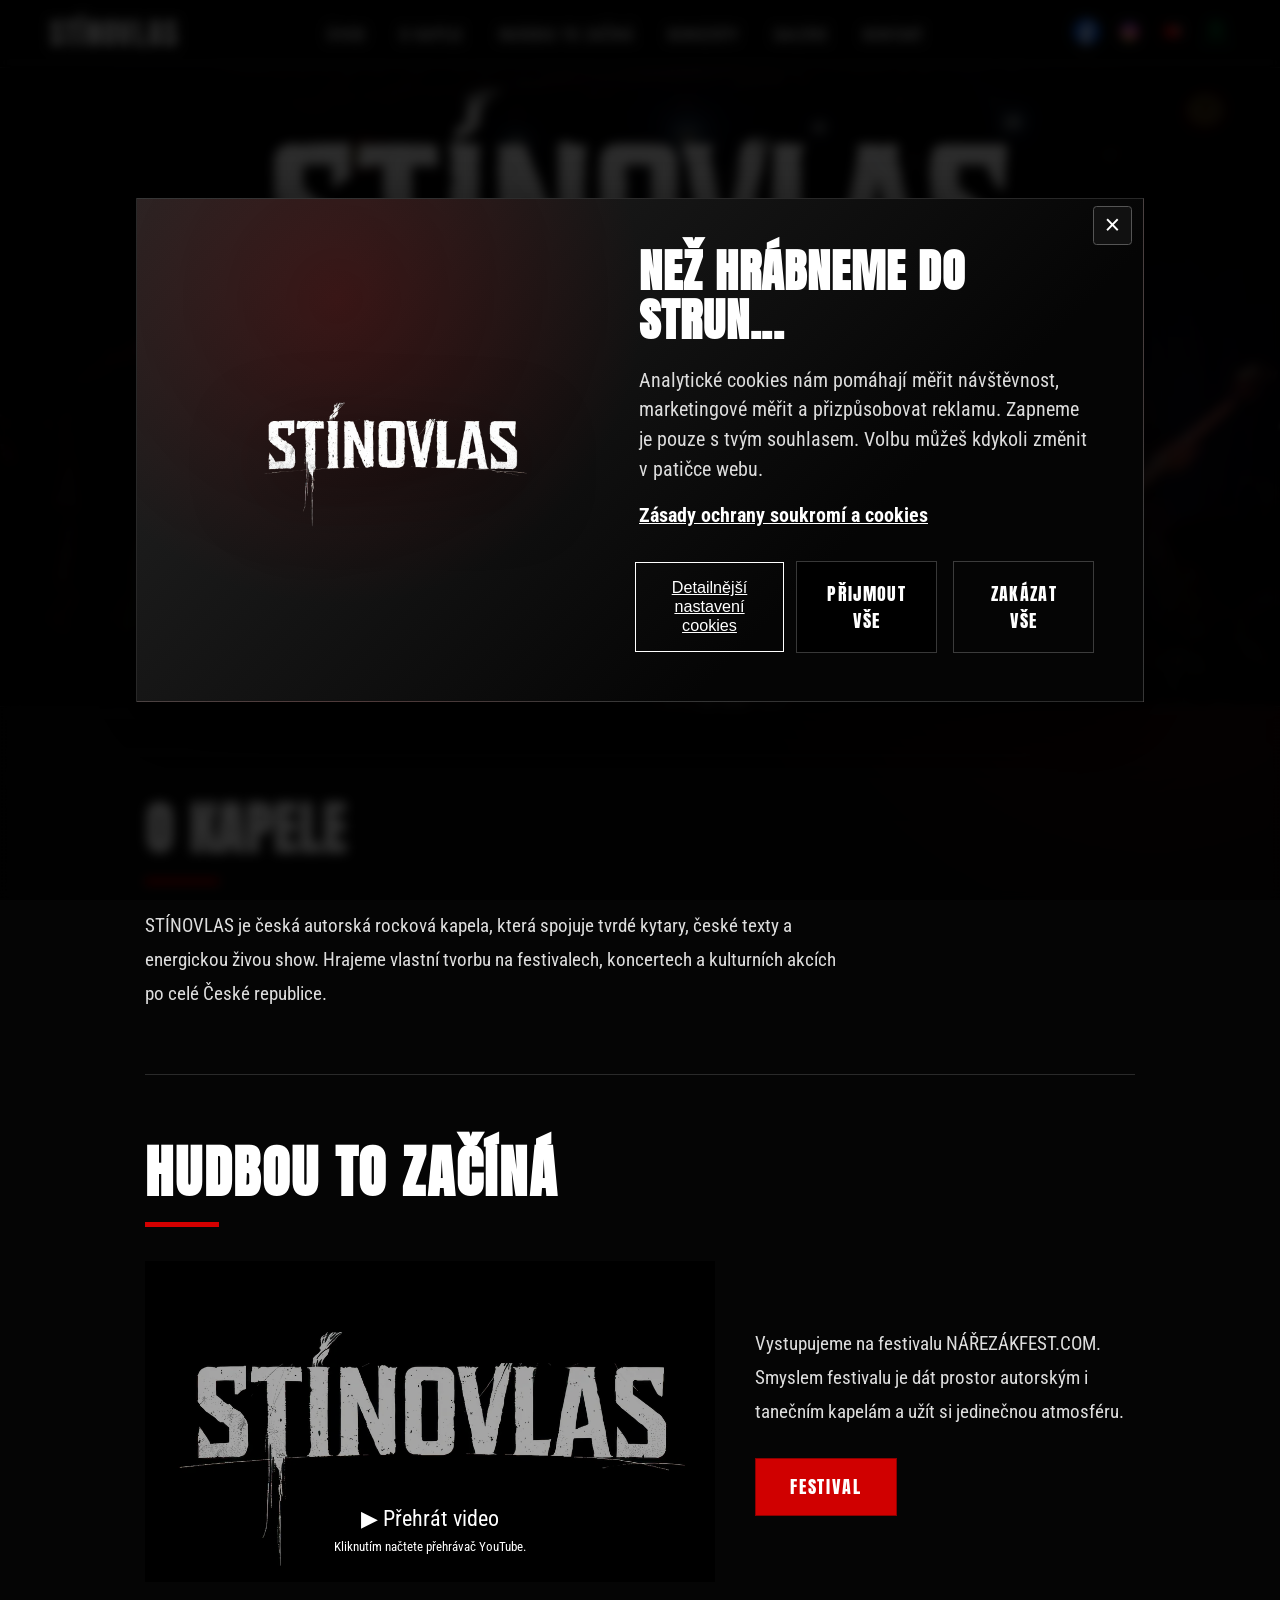
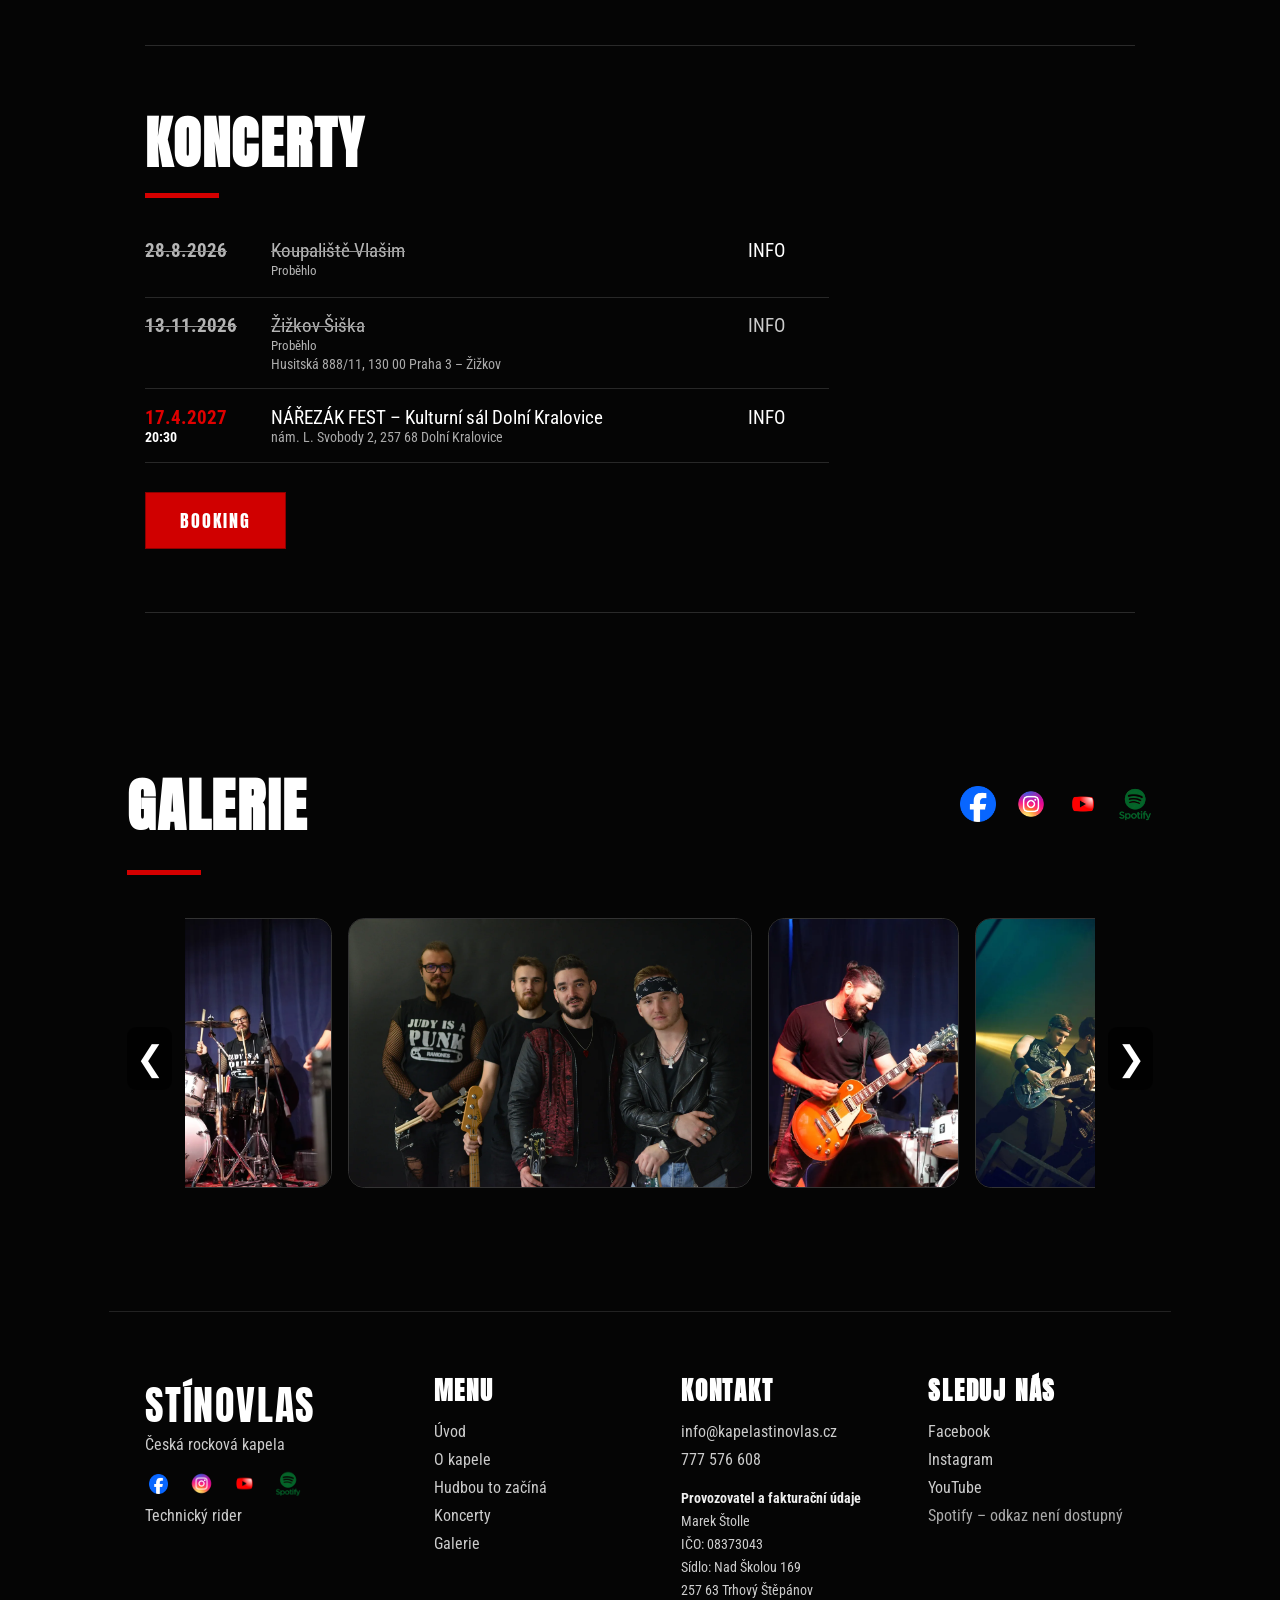
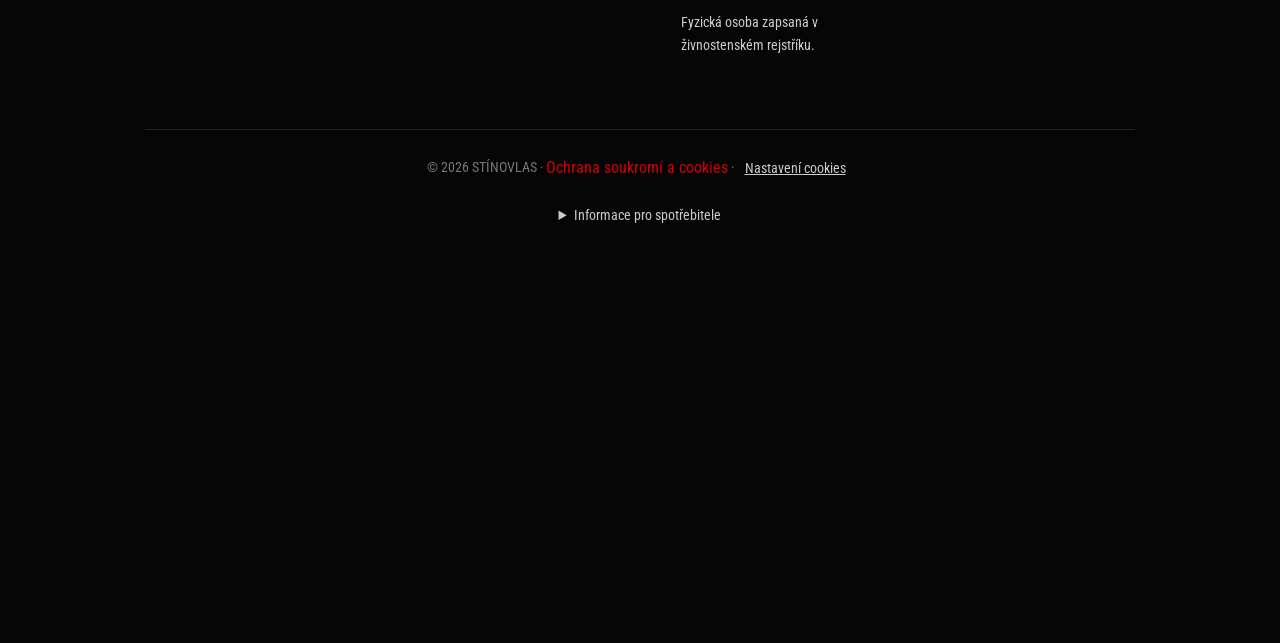
<file: index.html>
<!DOCTYPE html>
<html lang="cs">
<head>
<meta charset="UTF-8">
<meta name="facebook-domain-verification" content="3qruka4isf44i9z7tlztrp0shbj5p1" />
<meta name="viewport" content="width=device-width, initial-scale=1.0">
<title>STÍNOVLAS | Česká autorská rocková kapela</title>
<meta name="description" content="STÍNOVLAS – česká autorská rocková kapela pro festivaly, koncerty a eventy. Tvrdé kytary, syrové texty a energická živá show. Booking kapely.">
<meta name="robots" content="index, follow, max-image-preview:large">
<link rel="canonical" href="https://kapelastinovlas.cz/">

<meta property="og:locale" content="cs_CZ">
<meta property="og:type" content="website">
<meta property="og:site_name" content="STÍNOVLAS">
<meta property="og:title" content="STÍNOVLAS | Česká autorská rocková kapela">
<meta property="og:description" content="Česká autorská rocková kapela pro festivaly, koncerty a eventy. Tvrdé kytary, syrové texty a energická živá show.">
<meta property="og:url" content="https://kapelastinovlas.cz/">
<meta property="og:image" content="https://kapelastinovlas.cz/images/St%C3%ADnovlas%20OFICIAL.png">
<meta property="og:image:type" content="image/png">
<meta property="og:image:width" content="1200">
<meta property="og:image:height" content="630">
<meta property="og:image:alt" content="Oficiální logo české rockové kapely STÍNOVLAS">

<meta name="twitter:card" content="summary_large_image">
<meta name="twitter:title" content="STÍNOVLAS | Česká autorská rocková kapela">
<meta name="twitter:description" content="Česká autorská rocková kapela pro festivaly, koncerty a eventy.">
<meta name="twitter:image" content="https://kapelastinovlas.cz/images/St%C3%ADnovlas%20OFICIAL.png">
<meta name="twitter:image:alt" content="Oficiální logo české rockové kapely STÍNOVLAS">
<script type="application/ld+json">
{
  "@context": "https://schema.org",
  "@graph": [
    {
      "@type": "WebSite",
      "@id": "https://kapelastinovlas.cz/#website",
      "url": "https://kapelastinovlas.cz/",
      "name": "STÍNOVLAS",
      "inLanguage": "cs-CZ",
      "about": {
        "@id": "https://kapelastinovlas.cz/#band"
      }
    },
    {
      "@type": "MusicGroup",
      "@id": "https://kapelastinovlas.cz/#band",
      "name": "STÍNOVLAS",
      "alternateName": "Kapela STÍNOVLAS",
      "url": "https://kapelastinovlas.cz/",
      "logo": "https://kapelastinovlas.cz/images/St%C3%ADnovlas%20OFICIAL%20transparent.png",
      "image": "https://kapelastinovlas.cz/images/stinovlas%20tri.JPG",
      "description": "Česká autorská rocková kapela. Autorem, zakladatelem a zpěvákem je Marek Štolle.",
      "slogan": "Rock z hlubin stínů",
      "genre": [
        "Český rock",
        "Rock"
      ],
      "keywords": "rocková kapela, rock kapela, česká rocková kapela, autorská kapela, kapela na festival, kapela na festivaly, kapela na eventy, živá rocková hudba, rockový koncert, booking kapely",
      "areaServed": {
        "@type": "Country",
        "name": "Česko"
      },
      "contactPoint": {
        "@type": "ContactPoint",
        "contactType": "booking",
        "telephone": "+420777576608",
        "email": "info@kapelastinovlas.cz"
      },
      "sameAs": [
        "https://www.facebook.com/profile.php?id=61590322396879",
        "https://www.instagram.com/kapela_stinovlas/",
        "https://www.youtube.com/@Kapela_Stinovlas"
      ],
      "founder": {
        "@id": "https://kapelastinovlas.cz/#marek-stolle"
      },
      "member": [
        {
          "@id": "https://kapelastinovlas.cz/#marek-stolle"
        }
      ]
    },
    {
      "@type": "MusicEvent",
      "@id": "https://kapelastinovlas.cz/#zizkov-siska-2026",
      "name": "Žižkov Šiška",
      "startDate": "2026-11-13",
      "eventStatus": "https://schema.org/EventScheduled",
      "eventAttendanceMode": "https://schema.org/OfflineEventAttendanceMode",
      "description": "Koncert kapely STÍNOVLAS v klubu Žižkov Šiška v Praze.",
      "image": "https://kapelastinovlas.cz/images/stinovlas%20tri.JPG",
      "location": {
        "@type": "Place",
        "name": "Žižkov Šiška",
        "address": {
          "@type": "PostalAddress",
          "streetAddress": "Husitská 888/11",
          "postalCode": "130 00",
          "addressLocality": "Praha 3 – Žižkov",
          "addressCountry": "CZ"
        }
      },
      "performer": {
        "@id": "https://kapelastinovlas.cz/#band"
      },
      "url": "https://connect.boomevents.org/cs/prodej-hudebni-akce-fzyup"
    },
    {
      "@type": "MusicEvent",
      "@id": "https://kapelastinovlas.cz/#narezak-fest-2027",
      "name": "NÁŘEZÁK FEST",
      "startDate": "2027-04-17T20:30:00+02:00",
      "eventStatus": "https://schema.org/EventScheduled",
      "eventAttendanceMode": "https://schema.org/OfflineEventAttendanceMode",
      "description": "Koncert kapely STÍNOVLAS na festivalu NÁŘEZÁK FEST v Dolních Kralovicích.",
      "image": "https://kapelastinovlas.cz/images/stinovlas%20tri.JPG",
      "location": {
        "@type": "Place",
        "name": "Kulturní sál Dolní Kralovice",
        "address": {
          "@type": "PostalAddress",
          "streetAddress": "nám. L. Svobody 2",
          "postalCode": "257 68",
          "addressLocality": "Dolní Kralovice",
          "addressCountry": "CZ"
        }
      },
      "performer": {
        "@id": "https://kapelastinovlas.cz/#band"
      },
      "url": "https://narezakfest.com/"
    },
    {
      "@type": "Person",
      "@id": "https://kapelastinovlas.cz/#marek-stolle",
      "name": "Marek Štolle",
      "description": "Autor, zakladatel a zpěvák české autorské rockové kapely STÍNOVLAS.",
      "memberOf": {
        "@id": "https://kapelastinovlas.cz/#band"
      }
    }
  ]
}
</script>

<link href="https://fonts.googleapis.com/css2?family=Anton&family=Oswald:wght@500;600;700&family=Roboto+Condensed:wght@400;700&display=swap" rel="stylesheet">

<link rel="stylesheet" href="assets/site.css">
<link rel="preload" as="image" href="images/hero-poster.webp" fetchpriority="high">
</head>

<body>

<header>
  <div class="header-logo">STÍNOVLAS</div>

  <nav>
    <a href="#uvod">Úvod</a>
    <a href="#kapela">O kapele</a>
    <a href="#hudba">Hudbou to začíná</a>
    <a href="#koncerty">Koncerty</a>
    <a href="#galerie">Galerie</a>
    <a href="#kontakt">Kontakt</a>
  </nav>

  <div class="social-top">
   <a href="https://www.facebook.com/profile.php?id=61590322396879" target="_blank" rel="noopener"><img src="images/fb.png" alt="Facebook"></a>
    <a href="https://www.instagram.com/kapela_stinovlas/" target="_blank" rel="noopener"><img src="images/ig.png" alt="Instagram"></a>
    <a href="https://www.youtube.com/@Kapela_Stinovlas" target="_blank" rel="noopener"><img src="images/youtube.png" alt="YouTube"></a>
    <span aria-label="Spotify – odkaz zatím není dostupný" title="Spotify – odkaz zatím není dostupný" style="opacity:.45"><img src="images/spotify.png" alt="Spotify"></span>
  </div>
</header>

<main id="uvod" class="hero">
  <video class="hero-video" muted loop playsinline preload="none" poster="images/hero-poster.webp" aria-hidden="true" data-src="images/hero-optimized.mp4">
</video>
  <div class="hero-inner">

    <img class="hero-logo" src="images/logo.webp" srcset="images/logo-640.webp 640w, images/logo-1024.webp 1024w, images/logo.webp 2048w" sizes="100vw" width="2048" height="1152" alt="Oficiální logo české rockové kapely STÍNOVLAS" fetchpriority="high" decoding="async">

    <div class="hero-text">
      <h1>Rock z hlubin stínů</h1>
      <div class="red-line"></div>
      <p>
        Tvrdé kytary, syrové texty a energie, která tě smete.
        STÍNOVLAS hraje rock naplno a bez kompromisů.
      </p>
      <a class="btn" href="https://www.youtube.com/@Kapela_Stinovlas" target="_blank" rel="noopener">Poslouchat</a>
    </div>

  </div>
</main>

<section>

  <div class="content-block" id="kapela">
    <h2>O kapele</h2>
    <div class="red-line"></div>
         <p>
        STÍNOVLAS je česká autorská rocková kapela, která spojuje tvrdé kytary,
        české texty a energickou živou show. Hrajeme vlastní tvorbu na festivalech,
        koncertech a kulturních akcích po celé České republice.
      </p>
  </div>

  <div class="content-block" id="hudba">
  <h2>Hudbou to začíná</h2>
  <div class="red-line"></div>

  <div class="hudba-layout">
    <div class="video-wrap">
     <button class="video-preview" type="button" id="playYoutube" aria-label="Povolit YouTube a přehrát video z festivalu NÁŘEZÁK FEST">
  <img src="images/youtube-preview.webp" width="1200" height="630" alt="" loading="lazy" decoding="async">
  <span>▶ Přehrát video<br><small>Kliknutím načtete přehrávač YouTube.</small></span>
</button>
    </div>

    <div class="hudba-text">
      <p>
        Vystupujeme na festivalu NÁŘEZÁKFEST.COM. Smyslem festivalu je dát prostor
        autorským i tanečním kapelám a užít si jedinečnou atmosféru.
      </p>
      <a class="btn" href="https://www.narezakfest.com/" target="_blank" rel="noopener">Festival</a>

    </div>
  </div>
</div>
  <div class="content-block" id="koncerty">
    <h2>Koncerty</h2>
    <div class="red-line"></div>

      <div class="concert-row concert-past">
  <div class="date"><time datetime="2026-08-28">28.8.2026</time></div>
  <div><span class="concert-name">Koupaliště Vlašim</span><span class="concert-status">Proběhlo</span></div>
  <div>INFO</div>
</div>

<div class="concert-row concert-past">
  <div class="date">
    <time datetime="2026-11-13">13.11.2026</time>
  </div>
  <div>
    <span class="concert-name">Žižkov Šiška</span>
    <span class="concert-status">Proběhlo</span>
    <span style="display:block;color:#aaa;font-size:15px;">
      Husitská 888/11, 130 00 Praha 3 – Žižkov
    </span>
  </div>
  <div><a href="https://connect.boomevents.org/cs/prodej-hudebni-akce-fzyup" target="_blank" rel="noopener" aria-label="Informace o koncertu Žižkov Šiška 13. listopadu 2026">INFO</a></div>
</div>

<div class="concert-row">
  <div class="date">
    <time datetime="2027-04-17T20:30:00+02:00">
      17.4.2027
      <span style="display:block;color:#fff;font-size:16px;">20:30</span>
    </time>
  </div>
  <div>
    NÁŘEZÁK FEST – Kulturní sál Dolní Kralovice
    <span style="display:block;color:#aaa;font-size:15px;">
      nám. L. Svobody 2, 257 68 Dolní Kralovice
    </span>
  </div>
  <div><a href="https://narezakfest.com/" target="_blank" rel="noopener">INFO</a></div>
</div>

    <a class="btn" href="#kontakt">Booking</a>
  </div>

</section>

<section class="gallery-section" id="galerie">

  <div class="gallery-head">
    <h2>Galerie</h2>

    <div class="gallery-socials">
      <a href="https://www.facebook.com/profile.php?id=61590322396879" target="_blank" rel="noopener"><img src="images/fb.png" alt="Facebook"></a>
      <a href="https://www.instagram.com/kapela_stinovlas/" target="_blank" rel="noopener"><img src="images/ig.png" alt="Instagram"></a>
      <a href="https://www.youtube.com/@Kapela_Stinovlas" target="_blank" rel="noopener"><img src="images/youtube.png" alt="YouTube"></a>
      <span aria-label="Spotify – odkaz zatím není dostupný" title="Spotify – odkaz zatím není dostupný" style="opacity:.45"><img src="images/spotify.png" alt="Spotify"></span>
    </div>
  </div>

  <div class="gallery-line"></div>

 <div class="gallery-carousel" role="region" aria-roledescription="karusel" aria-label="Galerie kapely STÍNOVLAS">
<button class="gallery-prev" type="button" aria-label="Předchozí fotografie">&#10094;</button>
<div class="gallery-grid" aria-label="Fotografie kapely">
  <img src="images/gallery-12.webp" data-full="images/DSC_2344.jpg" tabindex="0" role="button" aria-label="Otevřít fotografii 1 z 12" width="1600" height="1068" loading="lazy" decoding="async" alt="Čtyři členové kapely STÍNOVLAS s nástroji ve studiu">
  <img src="images/gallery-02.webp" data-full="images/DSC06266.JPG" tabindex="0" role="button" aria-label="Otevřít fotografii 2 z 12" width="1692" height="2400" loading="lazy" decoding="async" style="object-position:center center;" alt="STÍNOVLAS při koncertě">
  <img src="images/gallery-01.webp" data-full="images/stinovlas duo.jpg" tabindex="0" role="button" aria-label="Otevřít fotografii 3 z 12" width="1600" height="2400" loading="lazy" decoding="async" style="object-position:center 60%;" alt="Dva členové kapely STÍNOVLAS">
  <img src="images/gallery-13.webp" data-full="images/DSC_2778.jpg" tabindex="0" role="button" aria-label="Otevřít fotografii 4 z 12" width="1068" height="1600" loading="lazy" decoding="async" alt="Kapela STÍNOVLAS s kytarami na světlém pozadí">
  <img src="images/gallery-05.webp" data-full="images/DSC06306.JPG" tabindex="0" role="button" aria-label="Otevřít fotografii 5 z 12" width="1477" height="2400" loading="lazy" decoding="async" style="object-position:center center;" alt="Živé vystoupení kapely STÍNOVLAS">
  <img src="images/gallery-03.webp" data-full="images/stinovlas tri.JPG" tabindex="0" role="button" aria-label="Otevřít fotografii 6 z 12" width="1600" height="2400" loading="lazy" decoding="async" style="object-position:center center;" alt="Členové české rockové kapely STÍNOVLAS">
  <img src="images/gallery-08.webp" data-full="images/IMG_7737.JPG" tabindex="0" role="button" aria-label="Otevřít fotografii 7 z 12" width="1600" height="2400" loading="lazy" decoding="async" style="object-position:center 60%;" alt="STÍNOVLAS na pódiu">
  <img src="images/gallery-14.webp" data-full="images/DSC_2870.jpg" tabindex="0" role="button" aria-label="Otevřít fotografii 8 z 12" width="1600" height="1068" loading="lazy" decoding="async" alt="Kapela STÍNOVLAS s nástroji v podzimním parku">
  <img src="images/gallery-04.webp" data-full="images/tinovlas jedna.png" tabindex="0" role="button" aria-label="Otevřít fotografii 9 z 12" width="1024" height="1536" loading="lazy" decoding="async" style="object-position:center 35%;" alt="Portrét člena kapely STÍNOVLAS">
  <img src="images/gallery-07.webp" data-full="images/svatstinovlas siroky dva.jpg" tabindex="0" role="button" aria-label="Otevřít fotografii 10 z 12" width="2400" height="1600" loading="lazy" decoding="async" style="object-position:35% center;" alt="Společná fotografie kapely STÍNOVLAS">
  <img src="images/gallery-15.webp" data-full="images/DSC06245.1.JPG" tabindex="0" role="button" aria-label="Otevřít fotografii 11 z 12" width="824" height="1600" loading="lazy" decoding="async" alt="Kytarista STÍNOVLAS s kytarou nad pódiem">
  <img src="images/gallery-11.webp" data-full="images/DSC06308.JPG" tabindex="0" role="button" aria-label="Otevřít fotografii 12 z 12" width="1600" height="2400" loading="lazy" decoding="async" style="object-position:center center;" alt="Rocková kapela STÍNOVLAS naživo">
</div>
<button class="gallery-next" type="button" aria-label="Další fotografie">&#10095;</button>
</div>
  <div class="gallery-controls" style="display:none"><button class="gallery-autoplay" id="galleryAutoplay" type="button" aria-pressed="false" hidden>Pozastavit posouvání</button></div>
</section>
<div class="lightbox" id="galleryLightbox" role="dialog" aria-modal="true" aria-label="Fotografie kapely STÍNOVLAS">
  <button class="lightbox-close" type="button" aria-label="Zavřít galerii">&times;</button>
  <button class="lightbox-prev" type="button" aria-label="Předchozí fotografie">&#10094;</button>

  <img class="lightbox-image" id="lightboxImage" alt="Galerie STÍNOVLAS">

  <button class="lightbox-next" type="button" aria-label="Další fotografie">&#10095;</button>
</div>
<footer id="kontakt">

  <div>
    <div class="footer-logo">STÍNOVLAS</div>
    <p>Česká rocková kapela</p>

    <div class="footer-socials">
      <a href="https://www.facebook.com/profile.php?id=61590322396879" target="_blank" rel="noopener"><img src="images/fb.png" alt="Facebook"></a>
      <a href="https://www.instagram.com/kapela_stinovlas/" target="_blank" rel="noopener"><img src="images/ig.png" alt="Instagram"></a>
      <a href="https://www.youtube.com/@Kapela_Stinovlas" target="_blank" rel="noopener"><img src="images/youtube.png" alt="YouTube"></a>
      <span aria-label="Spotify – odkaz zatím není dostupný" title="Spotify – odkaz zatím není dostupný" style="opacity:.45"><img src="images/spotify.png" alt="Spotify"></span>
    </div>
   <a href="images/Stinovlas%20rider%20a%20output%20list%20final.pdf" target="_blank">Technický rider</a>
  </div>

  <div>
    <h3>Menu</h3>
    <a href="#uvod">Úvod</a>
    <a href="#kapela">O kapele</a>
    <a href="#hudba">Hudbou to začíná</a>
    <a href="#koncerty">Koncerty</a>
    <a href="#galerie">Galerie</a>
  </div>

  <div>
    <h3>Kontakt</h3>
    <a href="mailto:info@kapelastinovlas.cz">info@kapelastinovlas.cz</a>
    <a href="tel:+420777576608">777 576 608</a>
    <div class="billing-details" id="provozovatel">
      <p><strong>Provozovatel a fakturační údaje</strong><br>
      Marek Štolle<br>
      IČO: 08373043<br>
      Sídlo: Nad Školou 169<br>
      257 63 Trhový Štěpánov</p>
      <p>Fyzická osoba zapsaná v živnostenském rejstříku.</p>
    </div>
  </div>

  <div>
       <h3>Sleduj nás</h3>
    <a href="https://www.facebook.com/profile.php?id=61590322396879" target="_blank" rel="noopener">Facebook</a>
    <a href="https://www.instagram.com/kapela_stinovlas/" target="_blank" rel="noopener">Instagram</a>
    <a href="https://www.youtube.com/@Kapela_Stinovlas" target="_blank" rel="noopener">YouTube</a>
    <span style="display:block;color:#aaa;font-size:18px">Spotify – odkaz není dostupný</span>
  </div>

  <div class="copy">
    © 2026 STÍNOVLAS · <a href="ochrana-soukromi-STINOVLAS.html" style="display:inline;color:#d40000;">Ochrana soukromí a cookies</a> · <button type="button" class="cookie-footer" id="cookieOpen">Nastavení cookies</button>
    <details class="consumer-info">
      <summary>Informace pro spotřebitele</summary>
      <p>Vystoupení sjednáváme individuálně e-mailem nebo telefonicky; cenu a podmínky potvrdíme před uzavřením smlouvy. Tento web neobsahuje objednávkový formulář ani přímý prodej vstupenek.</p>
      <p>Případné reklamace služeb můžete uplatnit na <a href="mailto:info@kapelastinovlas.cz">info@kapelastinovlas.cz</a> nebo na adrese sídla uvedené výše. Reklamace spotřebitelů vyřizujeme v zákonné lhůtě, nejpozději do 30 dnů, není-li se spotřebitelem dohodnuta delší lhůta.</p>
      <p>Pokud se spor ze smlouvy o poskytnutí služby spotřebiteli nepodaří vyřešit dohodou, může se spotřebitel obrátit na Českou obchodní inspekci, která je příslušným subjektem mimosoudního řešení spotřebitelských sporů: <a href="https://coi.gov.cz/informace-o-adr/" target="_blank" rel="noopener">coi.gov.cz/informace-o-adr/</a>.</p>
    </details>
  </div>

</footer>
  <div class="cookie-overlay" id="cookieOverlay">
  <div class="cookie-box" role="dialog" aria-modal="true" aria-labelledby="cookieTitle">
    <button type="button" class="cookie-close" id="cookieClose" aria-label="Zavřít bez změny souhlasu">&times;</button>
    <div class="cookie-visual">
      <img src="images/logo.webp" srcset="images/logo-640.webp 640w, images/logo-1024.webp 1024w, images/logo.webp 2048w" sizes="(max-width: 760px) 80vw, 460px" width="2048" height="1152" alt="Stínovlas">
    </div>

    <div class="cookie-content">
      <h2 id="cookieTitle">Než hrábneme do strun...</h2>

      <p>
        Analytické cookies nám pomáhají měřit návštěvnost, marketingové měřit a přizpůsobovat reklamu.
        Zapneme je pouze s tvým souhlasem. Volbu můžeš kdykoli změnit v patičce webu.
      </p>
<p style="margin:18px 0 0;">
  <a href="ochrana-soukromi-STINOVLAS.html" style="color:#fff;font-weight:700;text-decoration:underline;">
    Zásady ochrany soukromí a cookies
  </a>
</p>
      <div class="cookie-actions">
        <button class="cookie-detail-btn" type="button" id="cookieDetailsBtn">
          Detailnější nastavení cookies
        </button>

        <button class="cookie-main-btn" type="button" id="cookieAcceptAll">
          Přijmout vše
        </button>
        <button class="cookie-reject-btn" type="button" id="cookieReject">
  Zakázat vše
</button>
      </div>

      <div class="cookie-settings" id="cookieSettings">
        <div class="cookie-row">
          <div>
            <strong>Nezbytné</strong>
            <span>Nutné pro správné fungování webu.</span>
          </div>
          <input type="checkbox" checked disabled aria-label="Nezbytné cookies">
        </div>

        <div class="cookie-row">
          <div>
            <strong>Analytické</strong>
            <span>Pomáhají nám měřit výkon webu.</span>
          </div>
          <input type="checkbox" id="analyticsCookies" aria-label="Analytické cookies">
        </div>

        <div class="cookie-row">
          <div>
            <strong>Marketingové</strong>
            <span>Umožní retargeting a měření reklam, například přes Facebook / Meta Pixel.</span>
          </div>
          <input type="checkbox" id="marketingCookies" aria-label="Marketingové cookies">
        </div>

        <div class="cookie-bottom">

          <button class="cookie-save-btn" type="button" id="cookieSave">
            Přijmout vybrané
          </button>
        </div>
      </div>
    </div>
  </div>
</div>

<script src="assets/gallery.js" defer></script>
<script src="assets/reveal.js" defer></script>

<script src="assets/consent.js" defer></script>
<script src="assets/media.js" defer></script>
</body>
</html>
</file>
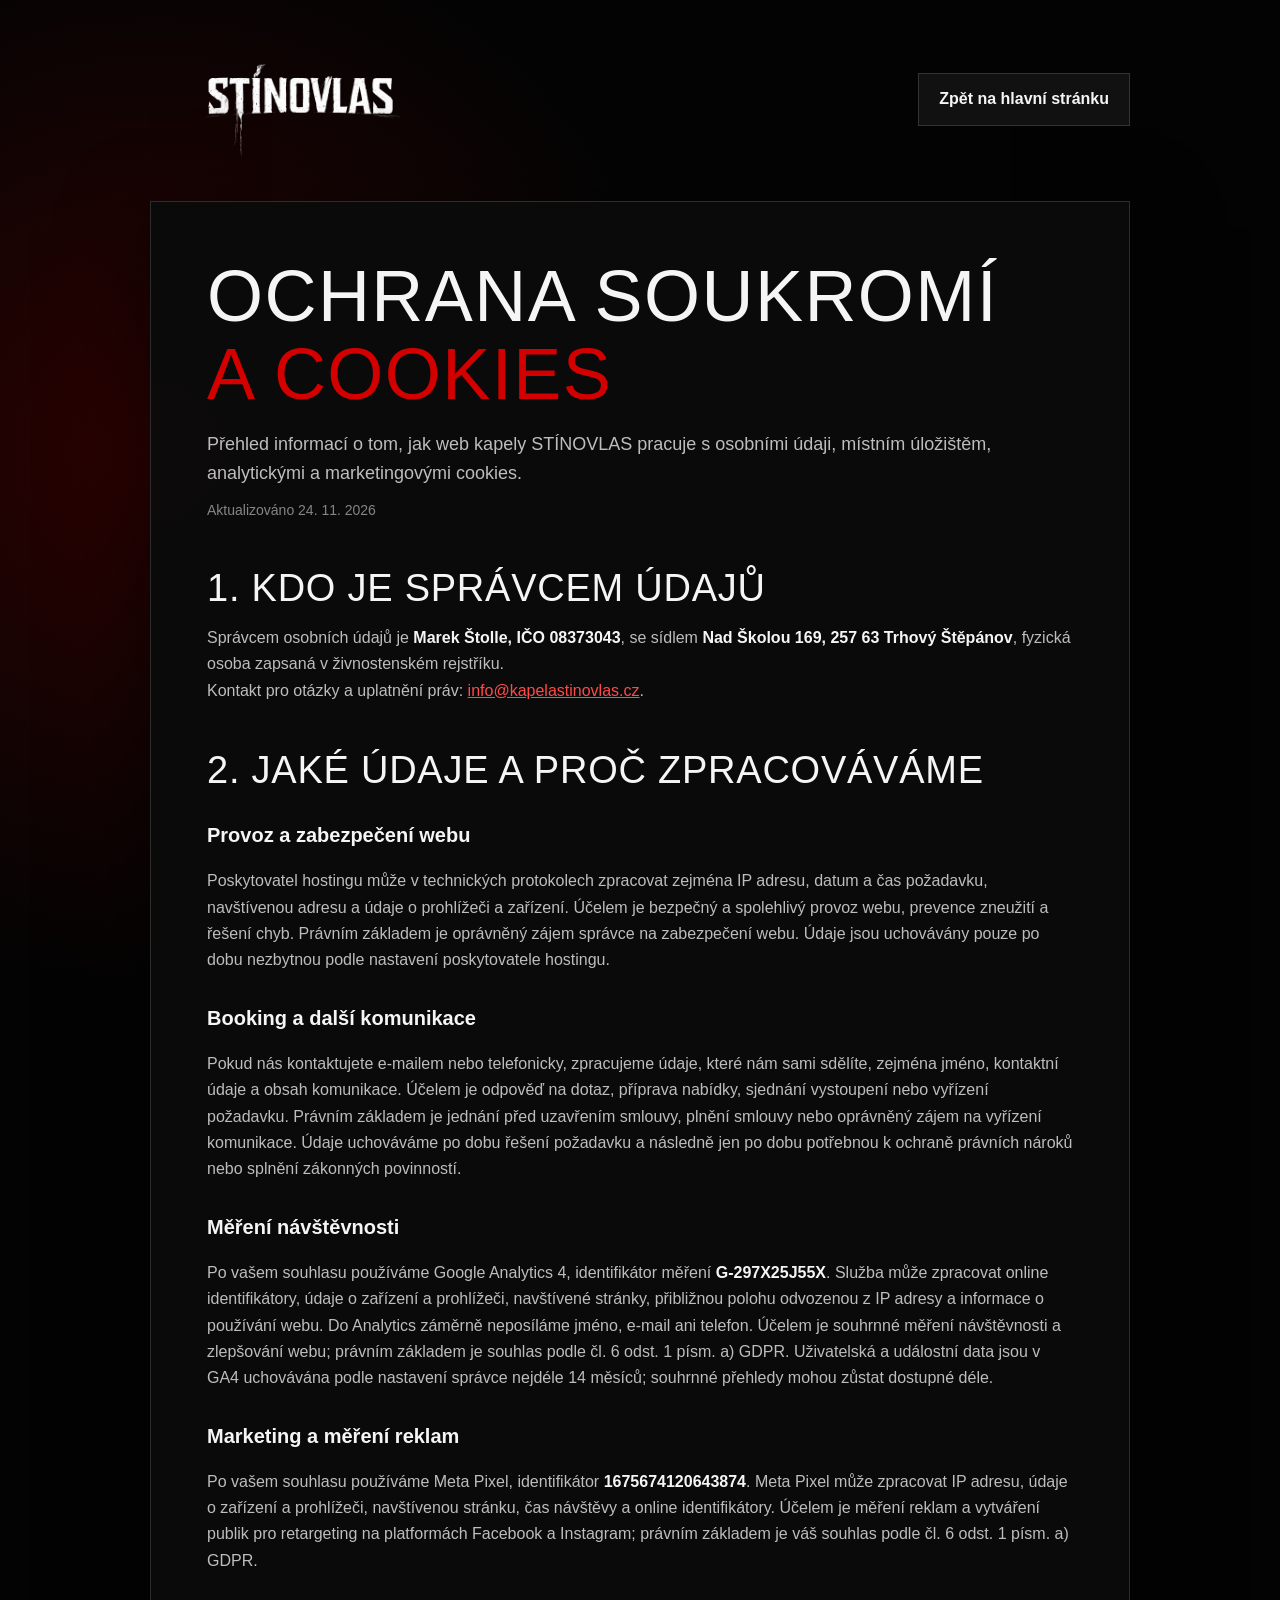
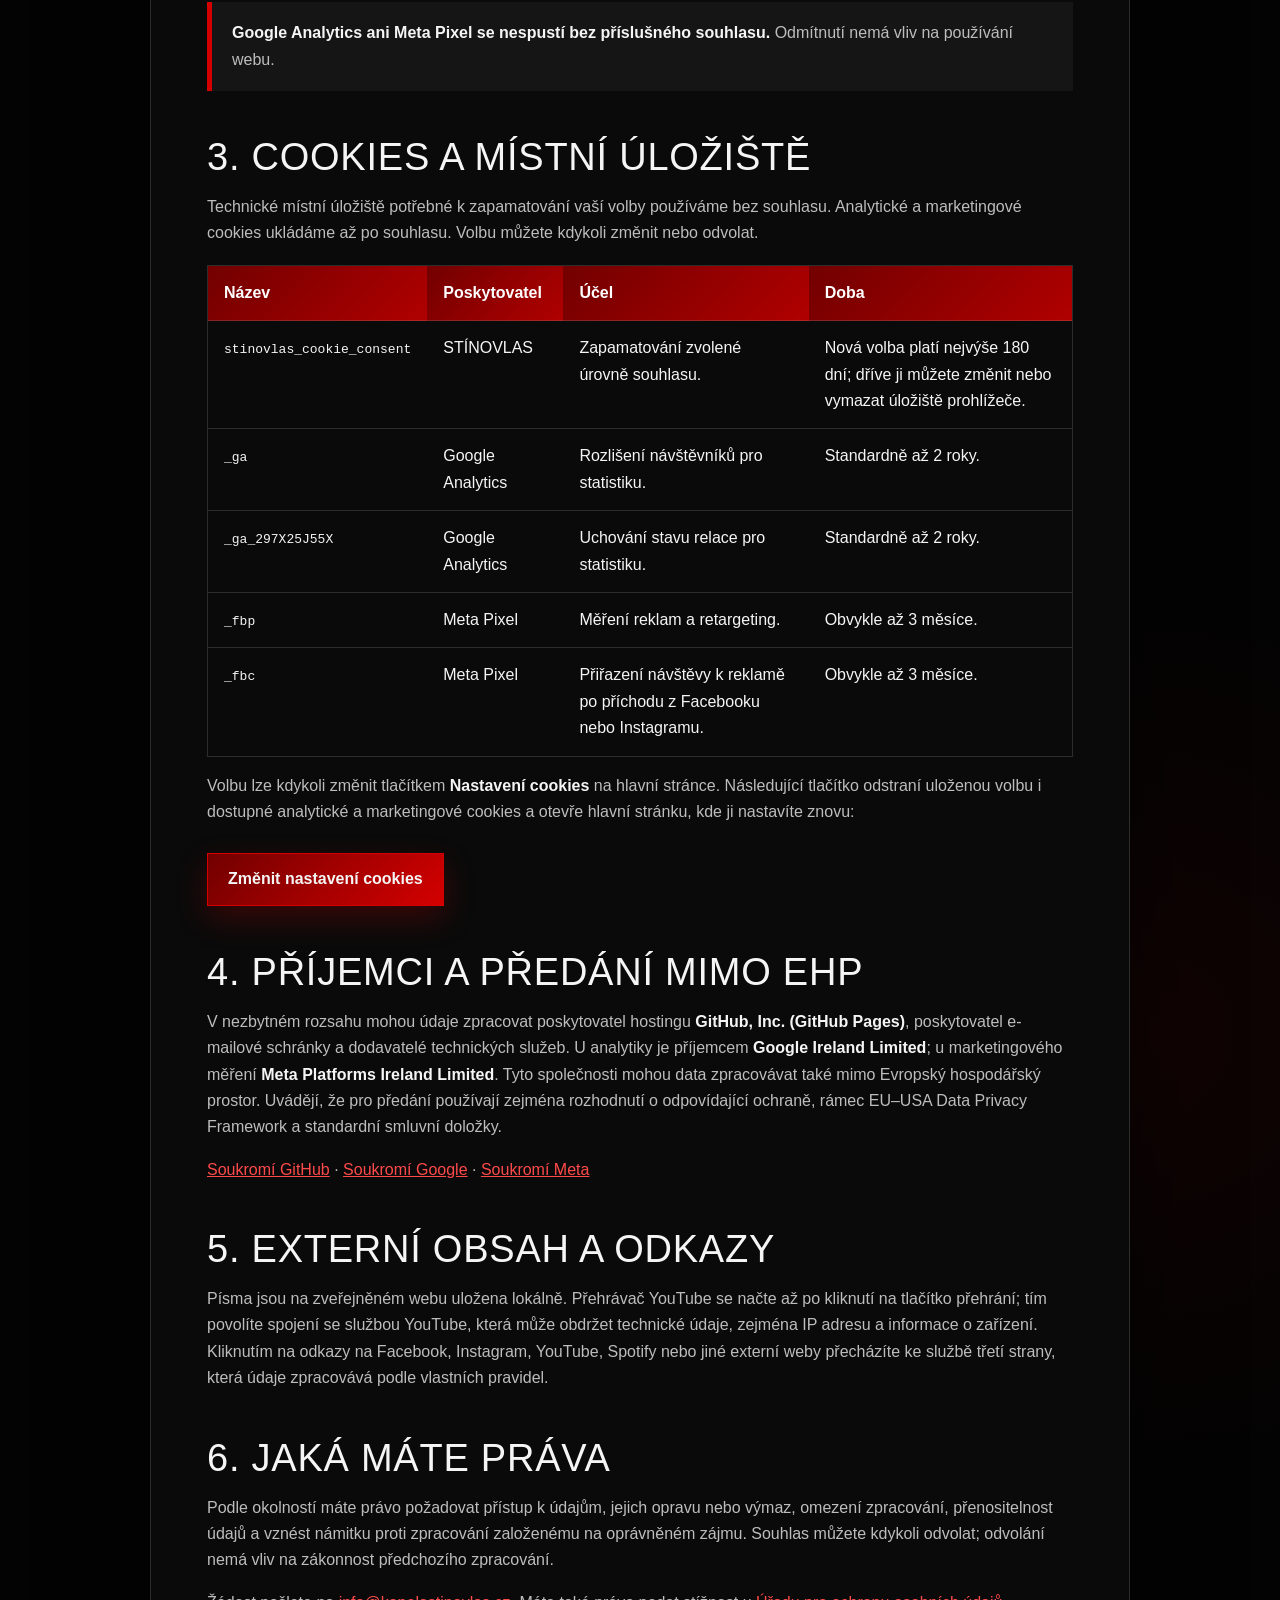
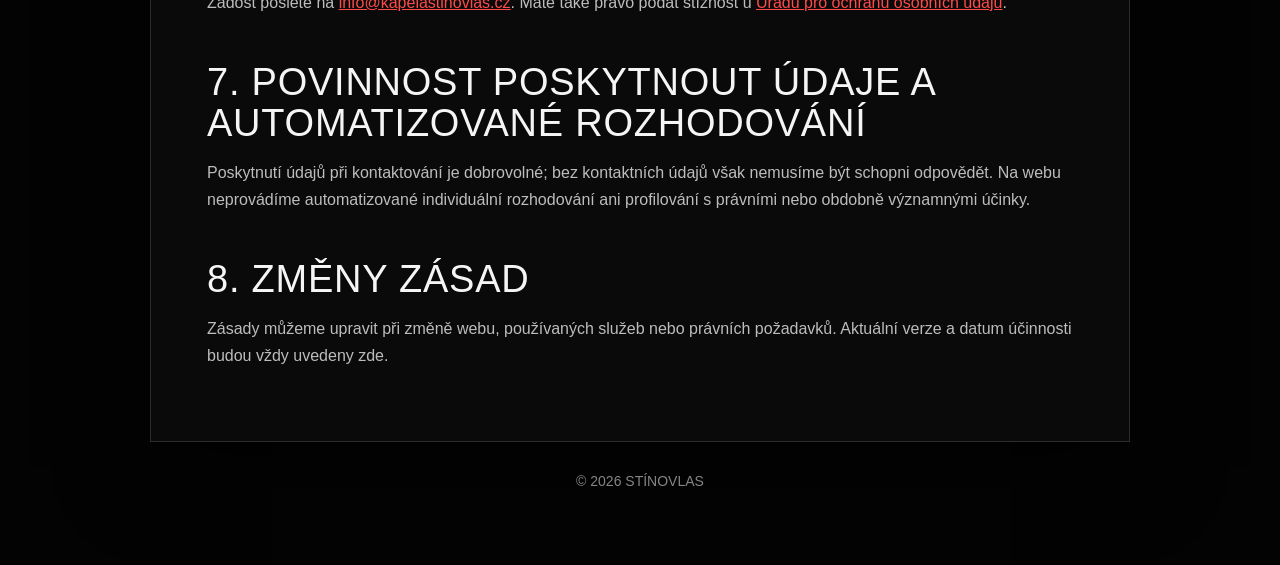
<file: ochrana-soukromi-STINOVLAS.html>
<!doctype html>
<html lang="cs">
<head>
  <meta charset="utf-8">
  <meta name="viewport" content="width=device-width, initial-scale=1">
  <title>Ochrana soukromí a cookies | STÍNOVLAS</title>
  <meta name="description" content="Informace o zpracování osobních údajů a používání cookies na webu kapely STÍNOVLAS.">
  <link rel="canonical" href="https://kapelastinovlas.cz/ochrana-soukromi-STINOVLAS.html">
  <style>
    :root{
      color-scheme:dark;
      --bg:#030303;
      --panel:#0b0b0b;
      --text:#f5f5f5;
      --muted:#bdbdbd;
      --line:rgba(255,255,255,.14);
      --red:#d40000;
      --red-dark:#720000;
      --max:980px;
    }

    *{box-sizing:border-box}
    html{scroll-behavior:smooth}

    body{
      margin:0;
      min-height:100vh;
      color:var(--text);
      background:
        radial-gradient(circle at 12% 12%,rgba(150,0,0,.28),transparent 34rem),
        radial-gradient(circle at 90% 70%,rgba(90,0,0,.16),transparent 28rem),
        var(--bg);
      font-family:Arial,Helvetica,sans-serif;
      line-height:1.65;
    }

    a{color:#ff4a4a}
    a:focus-visible,button:focus-visible{outline:3px solid #fff;outline-offset:4px}

    .page{
      width:min(var(--max),calc(100% - 32px));
      margin:auto;
      padding:32px 0 72px;
    }

    .topbar{
      display:flex;
      align-items:center;
      justify-content:space-between;
      gap:24px;
      margin-bottom:34px;
    }

    .logo{
      display:block;
      width:min(300px,64vw);
      max-height:135px;
      object-fit:contain;
    }

    .back,.cookie-button{
      display:inline-flex;
      align-items:center;
      justify-content:center;
      min-height:48px;
      padding:12px 20px;
      border:1px solid var(--line);
      color:var(--text);
      background:#111;
      font:inherit;
      font-weight:800;
      text-decoration:none;
      cursor:pointer;
    }

    .back:hover{border-color:var(--red)}

    .cookie-button{
      border-color:var(--red);
      background:linear-gradient(135deg,var(--red-dark),var(--red));
      box-shadow:0 12px 32px rgba(212,0,0,.24);
    }

    main{
      padding:clamp(24px,5vw,56px);
      border:1px solid var(--line);
      background:rgba(11,11,11,.96);
      box-shadow:0 25px 80px rgba(0,0,0,.55);
    }

    h1,h2{
      font-family:Impact,"Arial Narrow",Arial,sans-serif;
      font-weight:400;
      text-transform:uppercase;
      line-height:1.08;
      letter-spacing:.02em;
    }

    h1{
      max-width:850px;
      margin:0 0 16px;
      font-size:clamp(38px,7vw,72px);
    }

    h1 span{color:var(--red)}
    h2{margin:46px 0 12px;font-size:clamp(27px,4vw,38px)}
    h3{margin:28px 0 8px;font-size:20px}
    p,li{color:var(--muted)}
    strong{color:var(--text)}

    .lead{max-width:790px;margin:0 0 10px;font-size:18px}
    .updated{margin:0;color:#858585;font-size:14px}

    .notice{
      margin:28px 0;
      padding:18px 20px;
      border-left:5px solid var(--red);
      background:#151515;
    }

    .notice p{margin:0}
    ul{padding-left:22px}

    .table-wrap{
      overflow-x:auto;
      margin-top:18px;
      border:1px solid var(--line);
    }

    table{width:100%;min-width:720px;border-collapse:collapse}

    th,td{
      padding:14px 16px;
      border-bottom:1px solid var(--line);
      text-align:left;
      vertical-align:top;
    }

    th{color:#fff;background:linear-gradient(135deg,var(--red-dark),#b00000)}
    tr:last-child td{border-bottom:0}
    .actions{display:flex;flex-wrap:wrap;gap:12px;margin-top:28px}

    footer{
      padding:28px 0 0;
      color:#858585;
      text-align:center;
      font-size:14px;
    }

    @media(max-width:620px){
      .topbar{align-items:flex-start;flex-direction:column}
      .back{width:100%}
      .actions>*{width:100%}
    }
  </style>
</head>
<body>
  <div class="page">
    <header class="topbar">
      <a href="index.html" aria-label="Zpět na web STÍNOVLAS">
        <img class="logo" src="images/logo.webp" alt="STÍNOVLAS">
      </a>
      <a class="back" href="index.html">Zpět na hlavní stránku</a>
    </header>

    <main>
      <h1>Ochrana soukromí <span>a cookies</span></h1>
      <p class="lead">Přehled informací o tom, jak web kapely STÍNOVLAS pracuje s osobními údaji, místním úložištěm, analytickými a marketingovými cookies.</p>
      <p class="updated">Aktualizováno 24. 11. 2026</p>

      <h2>1. Kdo je správcem údajů</h2>
      <p>
        Správcem osobních údajů je <strong>Marek Štolle, IČO 08373043</strong>, se sídlem <strong>Nad Školou 169, 257 63 Trhový Štěpánov</strong>, fyzická osoba zapsaná v živnostenském rejstříku.<br>
        Kontakt pro otázky a uplatnění práv: <a href="mailto:info@kapelastinovlas.cz">info@kapelastinovlas.cz</a>.
      </p>

      <h2>2. Jaké údaje a proč zpracováváme</h2>

      <h3>Provoz a zabezpečení webu</h3>
      <p>Poskytovatel hostingu může v technických protokolech zpracovat zejména IP adresu, datum a čas požadavku, navštívenou adresu a údaje o prohlížeči a zařízení. Účelem je bezpečný a spolehlivý provoz webu, prevence zneužití a řešení chyb. Právním základem je oprávněný zájem správce na zabezpečení webu. Údaje jsou uchovávány pouze po dobu nezbytnou podle nastavení poskytovatele hostingu.</p>

      <h3>Booking a další komunikace</h3>
      <p>Pokud nás kontaktujete e-mailem nebo telefonicky, zpracujeme údaje, které nám sami sdělíte, zejména jméno, kontaktní údaje a obsah komunikace. Účelem je odpověď na dotaz, příprava nabídky, sjednání vystoupení nebo vyřízení požadavku. Právním základem je jednání před uzavřením smlouvy, plnění smlouvy nebo oprávněný zájem na vyřízení komunikace. Údaje uchováváme po dobu řešení požadavku a následně jen po dobu potřebnou k ochraně právních nároků nebo splnění zákonných povinností.</p>

      <h3>Měření návštěvnosti</h3>
      <p>Po vašem souhlasu používáme Google Analytics 4, identifikátor měření <strong>G-297X25J55X</strong>. Služba může zpracovat online identifikátory, údaje o zařízení a prohlížeči, navštívené stránky, přibližnou polohu odvozenou z IP adresy a informace o používání webu. Do Analytics záměrně neposíláme jméno, e-mail ani telefon. Účelem je souhrnné měření návštěvnosti a zlepšování webu; právním základem je souhlas podle čl. 6 odst. 1 písm. a) GDPR. Uživatelská a událostní data jsou v GA4 uchovávána podle nastavení správce nejdéle 14 měsíců; souhrnné přehledy mohou zůstat dostupné déle.</p>

      <h3>Marketing a měření reklam</h3>
      <p>Po vašem souhlasu používáme Meta Pixel, identifikátor <strong>1675674120643874</strong>. Meta Pixel může zpracovat IP adresu, údaje o zařízení a prohlížeči, navštívenou stránku, čas návštěvy a online identifikátory. Účelem je měření reklam a vytváření publik pro retargeting na platformách Facebook a Instagram; právním základem je váš souhlas podle čl. 6 odst. 1 písm. a) GDPR.</p>

      <div class="notice"><p><strong>Google Analytics ani Meta Pixel se nespustí bez příslušného souhlasu.</strong> Odmítnutí nemá vliv na používání webu.</p></div>

      <h2>3. Cookies a místní úložiště</h2>
      <p>Technické místní úložiště potřebné k zapamatování vaší volby používáme bez souhlasu. Analytické a marketingové cookies ukládáme až po souhlasu. Volbu můžete kdykoli změnit nebo odvolat.</p>

      <div class="table-wrap" role="region" aria-label="Přehled používaného úložiště" tabindex="0">
        <table>
          <thead><tr><th>Název</th><th>Poskytovatel</th><th>Účel</th><th>Doba</th></tr></thead>
          <tbody>
            <tr><td><code>stinovlas_cookie_consent</code></td><td>STÍNOVLAS</td><td>Zapamatování zvolené úrovně souhlasu.</td><td>Nová volba platí nejvýše 180 dní; dříve ji můžete změnit nebo vymazat úložiště prohlížeče.</td></tr>
            <tr><td><code>_ga</code></td><td>Google Analytics</td><td>Rozlišení návštěvníků pro statistiku.</td><td>Standardně až 2 roky.</td></tr>
            <tr><td><code>_ga_297X25J55X</code></td><td>Google Analytics</td><td>Uchování stavu relace pro statistiku.</td><td>Standardně až 2 roky.</td></tr>
            <tr><td><code>_fbp</code></td><td>Meta Pixel</td><td>Měření reklam a retargeting.</td><td>Obvykle až 3 měsíce.</td></tr>
            <tr><td><code>_fbc</code></td><td>Meta Pixel</td><td>Přiřazení návštěvy k reklamě po příchodu z Facebooku nebo Instagramu.</td><td>Obvykle až 3 měsíce.</td></tr>
          </tbody>
        </table>
      </div>

      <p>Volbu lze kdykoli změnit tlačítkem <strong>Nastavení cookies</strong> na hlavní stránce. Následující tlačítko odstraní uloženou volbu i dostupné analytické a marketingové cookies a otevře hlavní stránku, kde ji nastavíte znovu:</p>
      <div class="actions"><button class="cookie-button" id="resetCookieConsent" type="button">Změnit nastavení cookies</button></div>

      <h2>4. Příjemci a předání mimo EHP</h2>
      <p>V nezbytném rozsahu mohou údaje zpracovat poskytovatel hostingu <strong>GitHub, Inc. (GitHub Pages)</strong>, poskytovatel e-mailové schránky a dodavatelé technických služeb. U analytiky je příjemcem <strong>Google Ireland Limited</strong>; u marketingového měření <strong>Meta Platforms Ireland Limited</strong>. Tyto společnosti mohou data zpracovávat také mimo Evropský hospodářský prostor. Uvádějí, že pro předání používají zejména rozhodnutí o odpovídající ochraně, rámec EU–USA Data Privacy Framework a standardní smluvní doložky.</p>
      <p><a href="https://docs.github.com/en/site-policy/privacy-policies/github-general-privacy-statement" target="_blank" rel="noopener noreferrer">Soukromí GitHub</a> · <a href="https://policies.google.com/privacy?hl=cs" target="_blank" rel="noopener noreferrer">Soukromí Google</a> · <a href="https://www.facebook.com/privacy/policy/" target="_blank" rel="noopener noreferrer">Soukromí Meta</a></p>

      <h2>5. Externí obsah a odkazy</h2>
      <p>Písma jsou na zveřejněném webu uložena lokálně. Přehrávač YouTube se načte až po kliknutí na tlačítko přehrání; tím povolíte spojení se službou YouTube, která může obdržet technické údaje, zejména IP adresu a informace o zařízení. Kliknutím na odkazy na Facebook, Instagram, YouTube, Spotify nebo jiné externí weby přecházíte ke službě třetí strany, která údaje zpracovává podle vlastních pravidel.</p>

      <h2>6. Jaká máte práva</h2>
      <p>Podle okolností máte právo požadovat přístup k údajům, jejich opravu nebo výmaz, omezení zpracování, přenositelnost údajů a vznést námitku proti zpracování založenému na oprávněném zájmu. Souhlas můžete kdykoli odvolat; odvolání nemá vliv na zákonnost předchozího zpracování.</p>
      <p>Žádost pošlete na <a href="mailto:info@kapelastinovlas.cz">info@kapelastinovlas.cz</a>. Máte také právo podat stížnost u <a href="https://uoou.gov.cz/" target="_blank" rel="noopener noreferrer">Úřadu pro ochranu osobních údajů</a>.</p>

      <h2>7. Povinnost poskytnout údaje a automatizované rozhodování</h2>
      <p>Poskytnutí údajů při kontaktování je dobrovolné; bez kontaktních údajů však nemusíme být schopni odpovědět. Na webu neprovádíme automatizované individuální rozhodování ani profilování s právními nebo obdobně významnými účinky.</p>

      <h2>8. Změny zásad</h2>
      <p>Zásady můžeme upravit při změně webu, používaných služeb nebo právních požadavků. Aktuální verze a datum účinnosti budou vždy uvedeny zde.</p>
    </main>

    <footer>© 2026 STÍNOVLAS</footer>
  </div>

  <script>
    const consentKey = 'stinovlas_cookie_consent';

    function removeCookie(name){
      const rootDomain = location.hostname.replace(/^www\./, '');
      document.cookie = `${name}=;Max-Age=0;path=/`;
      document.cookie = `${name}=;Max-Age=0;path=/;domain=${location.hostname}`;
      document.cookie = `${name}=;Max-Age=0;path=/;domain=.${rootDomain}`;
    }

    document.getElementById('resetCookieConsent').addEventListener('click', () => {
      try{
        localStorage.removeItem(consentKey);
      }catch{}

      document.cookie
        .split(';')
        .map(cookie => cookie.split('=')[0].trim())
        .filter(name => name === '_ga' || name.startsWith('_ga_'))
        .forEach(removeCookie);

      ['_fbp', '_fbc'].forEach(removeCookie);
      window.location.href = './#nastaveni-cookies';
    });
  </script>
</body>
</html>
</file>
<file: assets/site.css>
*{margin:0;padding:0;box-sizing:border-box}
html{scroll-behavior:smooth}

body{
  background:#050505;
  color:#fff;
  font-family:'Roboto Condensed',Arial,sans-serif;
  overflow-x:hidden;
}
@media (min-width:901px){
  body{
    zoom:90%;
  }
}
a{text-decoration:none;color:inherit}

body:before{
  content:"";
  position:fixed;
  inset:0;
  background:
    linear-gradient(rgba(255,255,255,.025) 1px,transparent 1px),
    radial-gradient(circle at 90% 60%,rgba(160,0,0,.23),transparent 34%),
    #050505;
  background-size:4px 4px,100% 100%,100% 100%;
  pointer-events:none;
  z-index:-1;
}

header{
  height:76px;
  display:flex;
  align-items:center;
  justify-content:space-between;
  padding:0 56px;
  background:#050505;
  border-bottom:1px solid #242424;
  position:sticky;
  top:0;
  z-index:100;
}

.header-logo{
  font-family:'Anton',sans-serif;
  font-size:32px;
  letter-spacing:2px;
}

nav{
  display:flex;
  gap:38px;
  font-family:'Oswald',sans-serif;
  text-transform:uppercase;
  font-size:18px;
  letter-spacing:1px;
}

nav a:hover{color:#d40000}

.social-top{
  display:flex;
  gap:18px;
  align-items:center;
}

.social-top img,
.gallery-socials img,
.footer-socials img{
  width:30px;
  height:30px;
  object-fit:contain;
}

/* ÚVOD */
.hero{
  min-height:auto;
  position:relative;
  overflow:hidden;
  display:flex;
  align-items:center;
  justify-content:center;
  padding:30px 0 45px;
  background:#000;
  border-bottom:1px solid #222;
  text-align:center;
}

.hero-video{
  position:absolute;
  inset:0;
  width:100%;
  height:100%;
  object-fit:cover;
  object-position:center;
  filter:brightness(64%);
  z-index:0;
}

/* Vignette affects the background, leaving the logo and text crisp. */
.hero::after{
  content:"";
  position:absolute;
  inset:0;
  z-index:1;
  pointer-events:none;
  background:radial-gradient(ellipse at center,transparent 30%,rgba(0,0,0,.20) 62%,rgba(0,0,0,.75) 100%);
  box-shadow:inset 0 0 80px 12px rgba(0,0,0,.25);
}

.hero-inner{
  width:100%;
  max-width:none;
  position:relative;
  z-index:2;
}

.hero-logo{
  width:100vw;
  max-width:100%;
  max-height:600px;
  object-fit:contain;
  display:block;
  margin:-40px auto 0;
  position:relative;
  z-index:2;
  mix-blend-mode:screen;
  filter:drop-shadow(0 0 22px rgba(0,0,0,.9));
}

.hero-inner::before{
  content:"";
  position:absolute;
  inset:5% 12% 3%;
  background:radial-gradient(ellipse at center,
    rgba(0,0,0,.70) 0%,
    rgba(0,0,0,.48) 42%,
    rgba(0,0,0,0) 75%);
  z-index:1;
  pointer-events:none;
}

.hero-text{
  max-width:760px;
  margin:-110px auto 0;
  padding:0 25px;
  position:relative;
  z-index:2;
}

h1,h2,h3,.btn{
  font-family:'Anton',sans-serif;
  text-transform:uppercase;
  letter-spacing:2px;
}

.hero-text h1{
  font-size:clamp(34px,5vw,58px);
  line-height:1.25;
  margin-bottom:20px;
}

.red-line{
  width:82px;
  height:5px;
  background:#d40000;
  margin:0 auto 25px;
}

.hero-text p{
  max-width:760px;
  margin:auto;
  font-size:22px;
  line-height:1.7;
  color:#eee;
}

.btn{
  display:inline-block;
  margin-top:32px;
  padding:16px 38px;
  background:#d00000;
  color:#fff;
  font-size:20px;
  border:2px solid #8c0000;
}

.btn:hover{background:#ff1515}

/* OBSAH */
section{
  max-width:1180px;
  margin:auto;
  padding:88px 40px;
}

.content-block{
  border-bottom:1px solid #2a2a2a;
  padding:70px 0;
}

.content-block:first-child{padding-top:10px}

.content-block h2{
  font-size:clamp(42px,5vw,62px);
  line-height:1.22;
  margin-bottom:18px;
}

.content-block .red-line{
  margin:0 0 28px;
}

.content-block p{
  max-width:780px;
  font-size:21px;
  line-height:1.8;
  color:#ddd;
}

.hudba-layout{
  display:grid;
  grid-template-columns:1.35fr .9fr;
  gap:44px;
  align-items:center;
  margin-top:38px;
}

.hudba-text p{
  max-width:420px;
}

.video-wrap{
  margin-top:0;
  width:100%;
  max-width:none;
}

.video-wrap iframe{
  width:100%;
  aspect-ratio:16/9;
  border:0;
  display:block;
  background:#000;
}

@media(max-width:900px){
  .hudba-layout{
    grid-template-columns:1fr;
    gap:26px;
  }

  .hudba-text p{
    max-width:100%;
  }
}

.concert-row{
  display:grid;
  grid-template-columns:120px 1fr 90px;
  gap:20px;
  padding:18px 0;
  border-bottom:1px solid #282828;
  font-size:21px;
  max-width:760px;
}

.date{color:#e00000;font-weight:700}

/* GALERIE */
.gallery-section{
  max-width:1220px;
  margin:auto;
  padding:88px 40px 115px;
}

.gallery-head{
  display:flex;
  align-items:center;
  justify-content:space-between;
  gap:30px;
  margin-bottom:34px;
}

.gallery-section h2{
  font-size:clamp(46px,5vw,64px);
  line-height:1.18;
}

.gallery-socials{
  display:flex;
  gap:18px;
  align-items:center;
}

.gallery-socials img{
  width:40px;
  height:40px;
}

.gallery-line{
  width:82px;
  height:5px;
  background:#d40000;
  margin-bottom:38px;
}

.gallery-grid{
  position:relative;
  display:flex;
  gap:18px;
  overflow-x:auto;
  scroll-snap-type:none;
  scroll-behavior:smooth;
  padding:10px 2px 22px;
  -webkit-overflow-scrolling:touch;
  scrollbar-width:none;
}

.gallery-grid::-webkit-scrollbar{
  display:none;
}

.gallery-grid img{
  flex:0 0 auto;
  width:auto;
  height:300px;
  border:1px solid #333;
  border-radius:18px;
  display:block;
  cursor:pointer;
  scroll-snap-align:start;
  transition:transform .2s ease;
}

.gallery-grid img:hover{
  transform:scale(1.025);
}
  .gallery-carousel{
  position:relative;
  display:flex;
  align-items:center;
  gap:14px;
}

.gallery-carousel .gallery-grid{
  flex:1;
  min-width:0;
}

.gallery-prev,
.gallery-next{
  flex:0 0 50px;
  width:50px;
  height:70px;
  border:0;
  border-radius:10px;
  background:rgba(0,0,0,.65);
  color:#fff;
  font-size:38px;
  cursor:pointer;
  z-index:3;
}

.gallery-prev:hover,
.gallery-next:hover{
  background:#d00000;
}

@media(max-width:900px){
  .gallery-carousel{gap:5px;}
  .gallery-prev,.gallery-next{
    display:block;
    flex-basis:32px;
    width:32px;
    height:54px;
    font-size:26px;
  }
}
.lightbox{
  position:fixed;
  inset:0;
  z-index:10000;
  background:rgba(0,0,0,.94);
  display:none;
  align-items:center;
  justify-content:center;
  padding:30px;
}

.lightbox.is-open{
  display:flex;
}

.lightbox-image{
  max-width:90vw;
  max-height:90vh;
  width:auto;
  height:auto;
  object-fit:contain;
}

.lightbox-close,
.lightbox-prev,
.lightbox-next{
  position:absolute;
  border:0;
  background:rgba(0,0,0,.55);
  color:#fff;
  cursor:pointer;
  z-index:2;
}

.lightbox-close{
  top:20px;
  right:25px;
  font-size:48px;
  width:60px;
  height:60px;
}

.lightbox-prev,
.lightbox-next{
  top:50%;
  transform:translateY(-50%);
  font-size:50px;
  width:65px;
  height:80px;
}

.lightbox-prev{left:20px;}
.lightbox-next{right:20px;}

@media(max-width:900px){
  .lightbox{
    padding:15px;
  }

  .lightbox-image{
    max-width:96vw;
    max-height:85vh;
  }

  .lightbox-prev{left:5px;}
  .lightbox-next{right:5px;}
}
footer{
  border-top:1px solid #222;
  max-width:1180px;
  margin:auto;
  padding:70px 40px 30px;
  display:grid;
  grid-template-columns:1.2fr 1fr 1fr 1fr;
  gap:45px;
}

.footer-logo{
  font-family:'Anton',sans-serif;
  font-size:44px;
  letter-spacing:2px;
}

footer h3{
  font-size:28px;
  line-height:1.2;
  margin-bottom:18px;
}

footer p,footer a{
  display:block;
  font-size:18px;
  color:#ccc;
  margin-bottom:10px;
}

footer a:hover{color:#d40000}

.footer-socials{
  display:flex;
  gap:18px;
  margin-top:18px;
}

.copy{
  grid-column:1/5;
  text-align:center;
  color:#777;
  border-top:1px solid #222;
  padding-top:25px;
  margin-top:25px;
}

@media(max-width:900px){
  header{
  height:auto;
  display:block;
  text-align:center;
  padding:22px;
  position:relative;
}

  nav{
  justify-content:center;
  flex-wrap:wrap;
  gap:14px;
  margin:20px 0;
  font-size:14px;
}

  .header-logo{display:none;}

header{
  padding:8px 6px 10px;
}

nav{
  flex-wrap:nowrap;
  gap:9px;
  margin:4px 0 10px;
  font-size:10px;
  white-space:nowrap;
}

.social-top{
  justify-content:center;
  gap:18px;
  margin:0;
}

.social-top img{
  width:24px;
  height:24px;
}

  .hero{
    min-height:72vh;
    padding:45px 0 65px;
  }

  .hero-logo{
    width:100vw;
    max-height:360px;
  }

  .hero-text{
    margin:-20px auto 0;
  }

  .hero-text h1{font-size:40px}
  .hero-text p{font-size:19px}

  section{padding:60px 22px}
  .content-block{padding:58px 0}
  .content-block p{font-size:19px}

  .concert-row{
    grid-template-columns:1fr;
    gap:6px;
  }

  .gallery-section{padding:62px 22px 80px}

  .gallery-head{
    display:block;
  }

  .gallery-socials{
    margin-top:20px;
  }

  .gallery-grid{
    grid-template-columns:1fr 1fr;
    gap:16px;
  }

  .gallery-grid img{height:190px}

  footer{
    grid-template-columns:1fr;
    padding:55px 22px 25px;
  }

  .copy{grid-column:1}
}
  /* COOKIE MODAL */
.cookie-overlay{
  position:fixed;
  inset:0;
  z-index:9999;
  background:rgba(0,0,0,.82);
  backdrop-filter:blur(6px);
  display:none;
  align-items:center;
  justify-content:center;
  padding:22px;
}

.cookie-overlay.is-visible{
  display:flex;
}

.cookie-box{
  width:min(1120px, 100%);
  max-height:86vh;
  overflow:auto;
  background:
    radial-gradient(circle at 20% 20%, rgba(160,0,0,.22), transparent 34%),
    linear-gradient(135deg, #252525, #050505 70%);
  border:1px solid rgba(255,255,255,.14);
  box-shadow:0 30px 90px rgba(0,0,0,.8);
  color:#fff;
  display:grid;
  grid-template-columns:.95fr 1.05fr;
  gap:46px;
  padding:54px;
}

.cookie-visual{
  display:flex;
  align-items:center;
  justify-content:center;
}

.cookie-visual img{
  max-width:360px;
  width:100%;
  height:auto;
  object-fit:contain;
  filter:drop-shadow(0 20px 40px rgba(0,0,0,.65));
}

.cookie-content h2{
  font-family:'Anton',sans-serif;
  text-transform:uppercase;
  font-size:clamp(34px, 4vw, 58px);
  line-height:1.05;
  letter-spacing:1px;
  margin-bottom:24px;
}

.cookie-content p{
  font-size:22px;
  line-height:1.5;
  color:rgba(255,255,255,.86);
}

.cookie-actions{
  margin-top:34px;
  display:grid;
  grid-template-columns:repeat(3,minmax(0,1fr));
  gap:18px;
  align-items:center;
}

.cookie-detail-btn{
  background:none;
  border:0;
  color:#fff;
  text-decoration:underline;
  font-size:18px;
  cursor:pointer;
  padding:14px;
}

.cookie-main-btn,
.cookie-save-btn,
.cookie-reject-btn{
  border:1px solid rgba(255,255,255,.22);
  background:#000;
  color:#fff;
  font-family:'Anton',sans-serif;
  text-transform:uppercase;
  letter-spacing:1.5px;
  font-size:20px;
  padding:20px 26px;
  cursor:pointer;
}

.cookie-reject-btn{
  background:transparent;
}

.cookie-settings{
  display:none;
  margin-top:34px;
  padding-top:26px;
  border-top:1px solid rgba(255,255,255,.16);
}

.cookie-settings.is-open{
  display:block;
}

.cookie-row{
  display:flex;
  justify-content:space-between;
  gap:22px;
  padding:20px 0;
  border-bottom:1px solid rgba(255,255,255,.12);
}

.cookie-row strong{
  display:block;
  font-size:22px;
  margin-bottom:5px;
}

.cookie-row span{
  color:rgba(255,255,255,.68);
  line-height:1.45;
}

.cookie-row input{
  width:24px;
  height:24px;
  accent-color:#d40000;
}

.cookie-bottom{
  margin-top:26px;
  display:grid;
  grid-template-columns:1fr 1fr;
  gap:16px;
}

@media(max-width:900px){
  .cookie-box{
    grid-template-columns:1fr;
    padding:32px 24px;
    gap:20px;
  }

  .cookie-visual img{
    max-width:230px;
  }

  .cookie-content p{
    font-size:18px;
  }

  .cookie-actions,
  .cookie-bottom{
    grid-template-columns:1fr;
  }
}

.video-preview{position:relative;display:block;width:100%;aspect-ratio:16/9;border:0;background:#000;color:#fff;cursor:pointer;overflow:hidden;font:inherit}
.video-preview img{width:100%;height:100%;object-fit:cover;opacity:.65}
.video-preview span{position:absolute;left:0;right:0;bottom:8%;font-size:24px;text-shadow:0 2px 4px #000}
.video-preview small{font-size:14px}
.cookie-footer{background:none;border:0;color:#ccc;text-decoration:underline;font:inherit;cursor:pointer;padding:8px}
a:focus-visible,button:focus-visible,[tabindex]:focus-visible{outline:2px solid #fff;outline-offset:4px}
@media(prefers-reduced-motion:reduce){html{scroll-behavior:auto}}

/* Úpravy podle screenshotů: posun úvodu a optické srovnání ikon v patičce. */
@media (min-width:901px){
  .hero-inner{margin-top:-110px;}
}
.footer-socials{
  align-items:center;
  margin-bottom:10px;
}
.footer-socials > a,
.footer-socials > span{
  display:flex;
  align-items:center;
  justify-content:center;
  flex:0 0 30px;
  width:30px;
  height:30px;
  margin:0;
}
.footer-socials img{display:block;}
.footer-socials img[src$="/fb.png"]{
  width:22px;
  height:22px;
}

/* Jednorázové odhalení obsahu při posouvání. Bez JavaScriptu je vše viditelné. */
.reveal-pending{opacity:0;transform:translateY(28px);transition:opacity .7s ease,transform .7s cubic-bezier(.2,.65,.3,1)}
.reveal-pending.is-revealed{opacity:1;transform:none}
.content-block,.gallery-section,footer{scroll-margin-top:90px}
.concert-past .date,.concert-past .concert-name{color:#b5b5b5;text-decoration:line-through;text-decoration-thickness:1px;text-decoration-color:#929292}
.concert-status{display:block;color:#b5b5b5;font-size:14px;line-height:1.5}
.concert-past a{color:#ccc}
.concert-past a:hover{color:#fff;text-decoration:underline}
.gallery-controls{display:flex;justify-content:flex-end;margin-top:8px}
.gallery-autoplay{border:1px solid #444;border-radius:5px;padding:8px 12px;background:#0b0b0b;color:#ccc;font:inherit;font-size:14px;cursor:pointer}
.gallery-autoplay:hover{border-color:#d40000;color:#fff}
.billing-details{margin-top:20px}
.billing-details p{font-size:16px;line-height:1.6}
.billing-details strong{color:#eee;font-weight:700}
.consumer-info{max-width:800px;margin:18px auto 0;text-align:left}
.consumer-info summary{cursor:pointer;color:#ccc;text-align:center;font-size:16px;padding:8px}
.consumer-info p{font-size:16px;line-height:1.6;margin:12px 0}
.consumer-info a{display:inline;font:inherit;text-decoration:underline;color:#eee}
.cookie-box{position:relative}
.cookie-close{position:absolute;right:12px;top:8px;width:44px;height:44px;background:#111;border:1px solid #555;border-radius:4px;color:#fff;font-size:30px;cursor:pointer;z-index:1}
.cookie-close:hover{background:#333}
@media(prefers-reduced-motion:reduce){
  .reveal-pending,.reveal-pending.is-revealed{opacity:1;transform:none;transition:none}
  .gallery-grid{scroll-behavior:auto}
  .gallery-grid img{transition:none}
}
</file>
